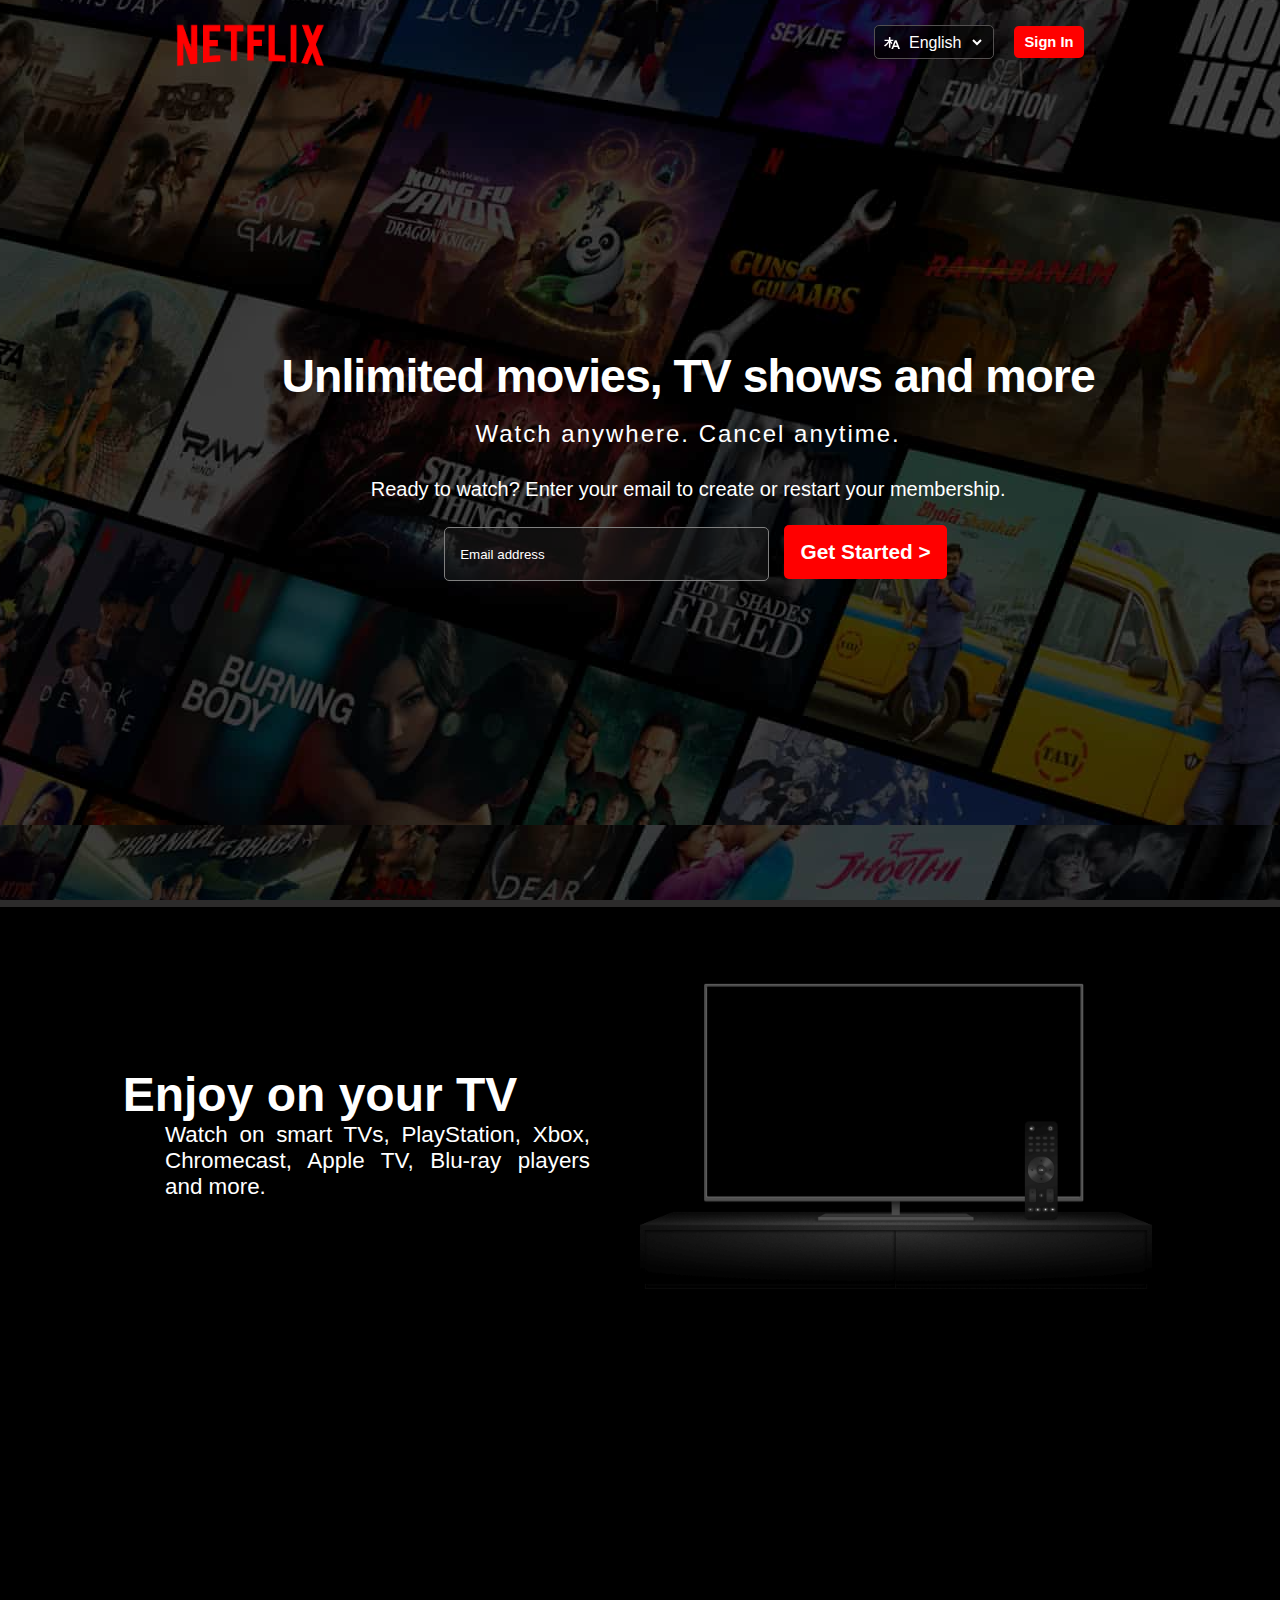
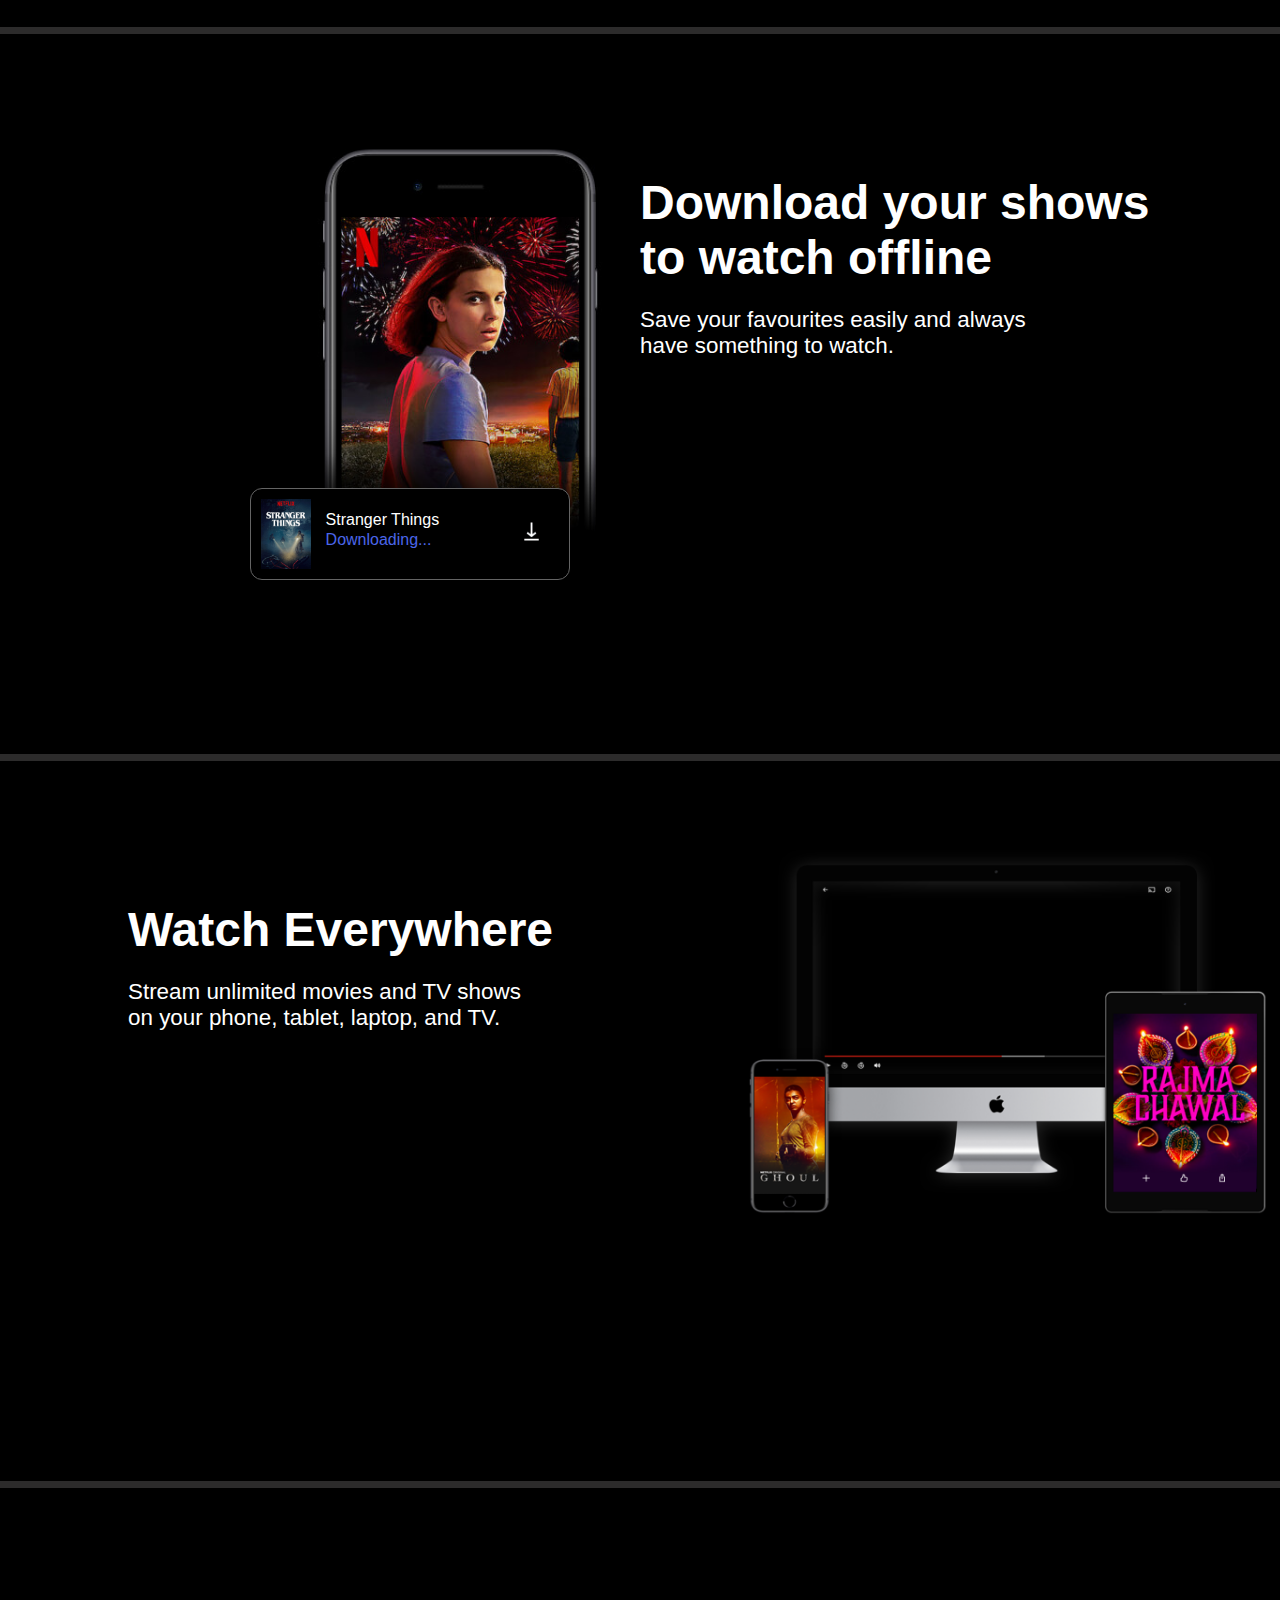
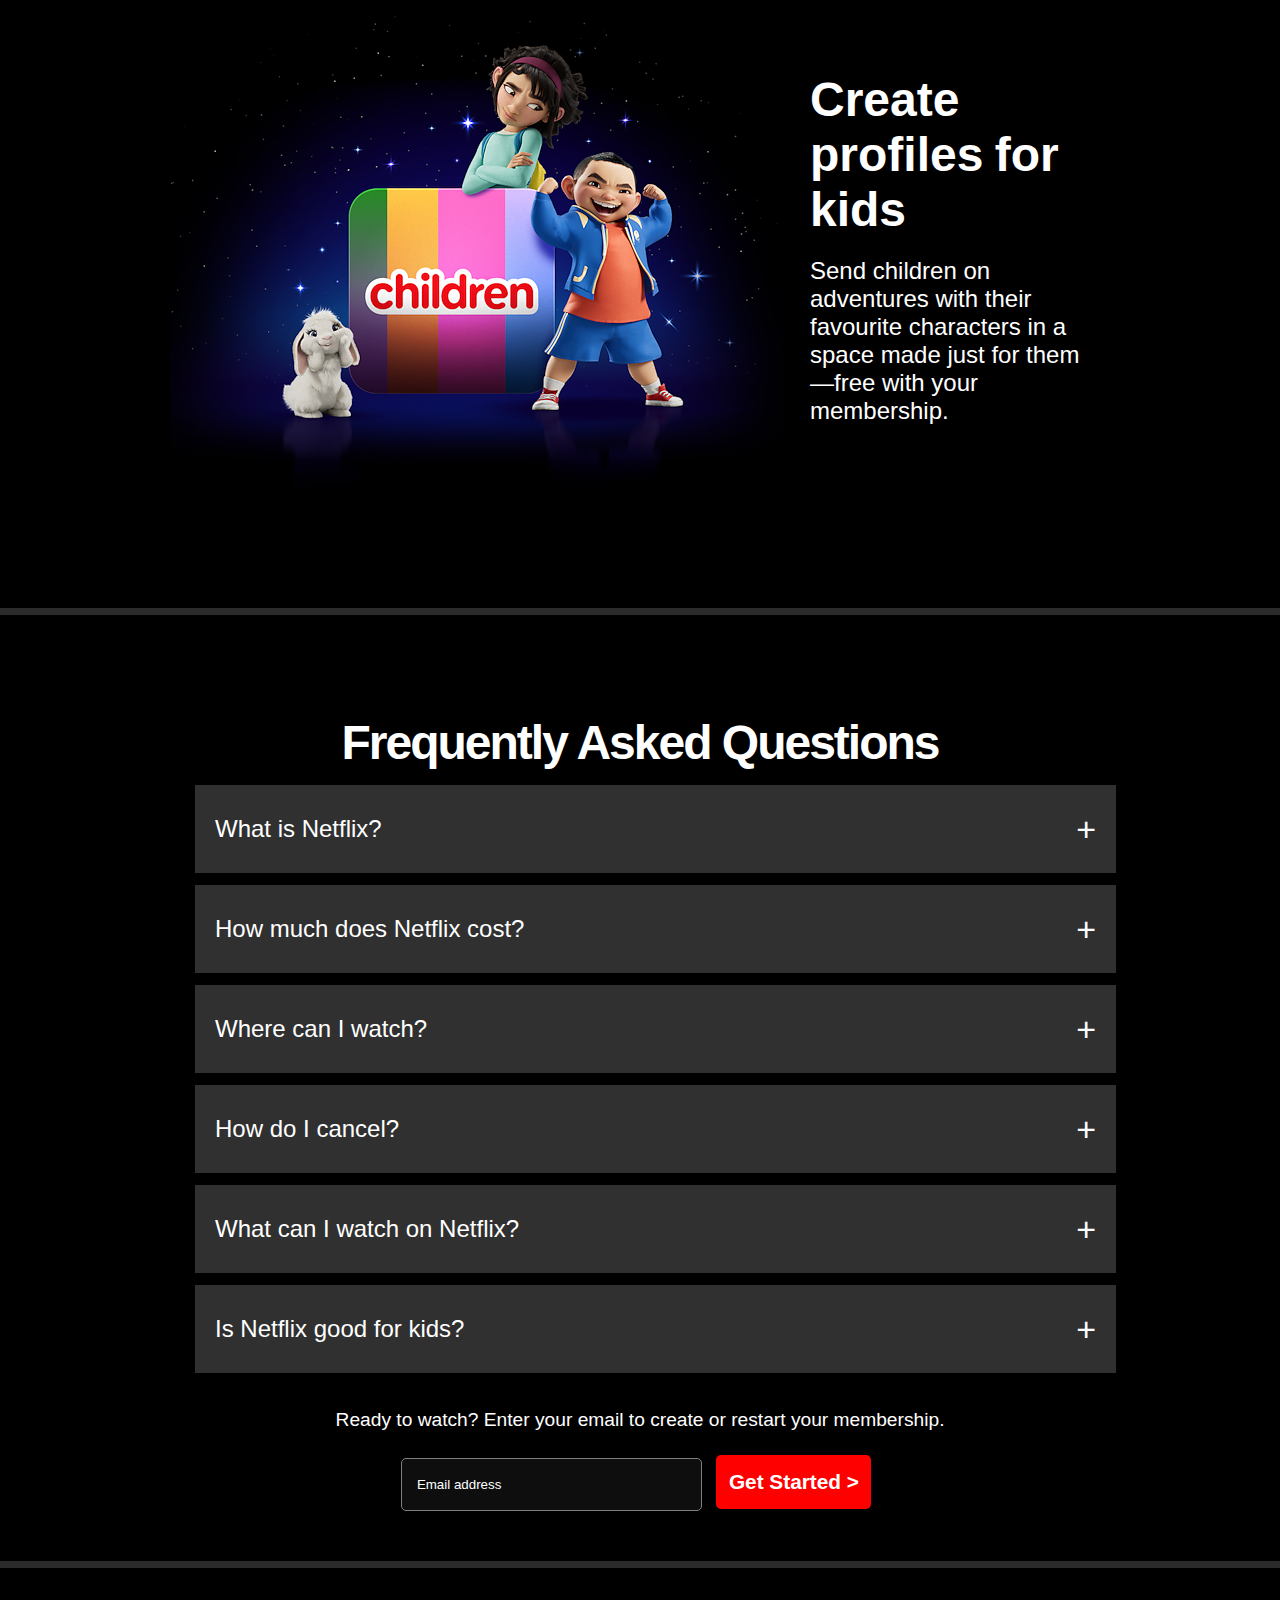
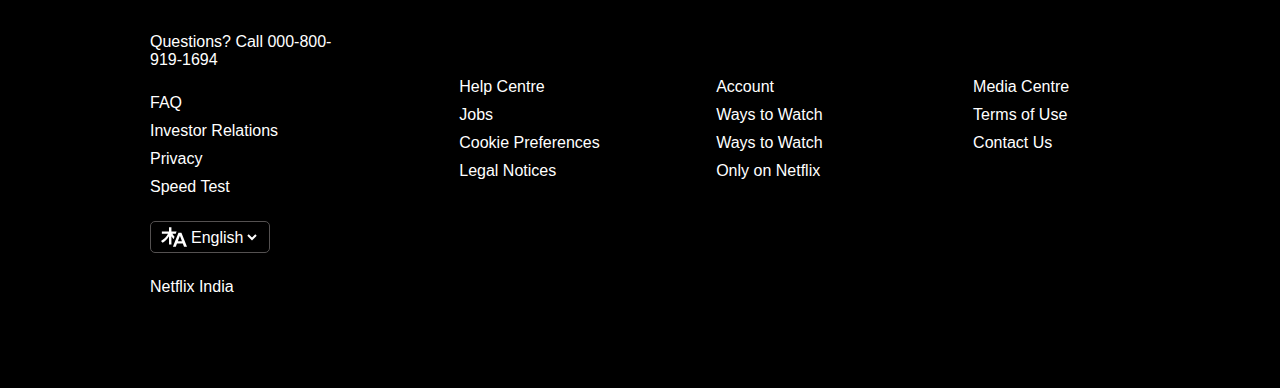
<file: index.html>
<!DOCTYPE html>
<html lang="en">
  <head>
    <meta charset="UTF-8" />
    <meta name="viewport" content="width=device-width, initial-scale=1.0" />
    <link rel="stylesheet" href="style.css" />
    <link rel="shortcut icon" href="pngwing.com.png" type="image/x-icon">
    <title>Netflix India – Watch TV Shows Online, Watch Movies Online</title>
  </head>
  <body>
    <div class="header">
        <img src="Netflix_Logo_PMS.png" alt="" />

        <div class="buttons">
            <div class="lang">
                <img src="lang icon.svg" alt="">
                <select name="language" id="language">
                    <option value="English">English</option>
                    <option value="Hindi">Hindi</option>
                </select>
            </div>

            <button ><a href="sign-in.html">Sign In</a></button>

        </div>
    </div>
    <div class="main"></div>
    <div class="bg"></div>
    <div class="login">
        <p id="h1">Unlimited movies, TV shows and more</p>
        <h2>Watch anywhere. Cancel anytime.</h2>
        <p>Ready to watch? Enter your email to create or restart your membership.</p>

       <div class="log">
        <input type="email" name="submit" placeholder="Email address " id="submit" required>
        <button type="submit" name="submit" id="Login">Get Started ></button>
       </div>
    </div>
    <hr>
    <div class="tv">
      <div class="text">
        <h1>Enjoy on your TV</h1>
        <p>Watch on smart TVs, PlayStation, Xbox, Chromecast, Apple TV, Blu-ray players and more.</p>
      </div>
      <div class="tv-img">
        <img src="tv.png" alt="">
        <video data-uia="nmhp-card-animation-asset-video" autoplay="" playsinline="" muted="" loop=""><source src="https://assets.nflxext.com/ffe/siteui/acquisition/ourStory/fuji/desktop/video-tv-in-0819.m4v" type="video/mp4"></video>
      </div>
    </div>
    <hr>
    <div class="show">

      <div class="mini-box">
        <img id="stranger" src="boxshot.png" alt="">
       <div class="txt"> <p id="head">Stranger Things</p>
        <p id="down">Downloading...</p></div>
        <img id="load" src="download-icon.gif" alt="">
      </div>

      <div class="poster">
        <img src="mobile-0819.jpg" alt="">
      </div>

      <div class="text">
        <h1>Download your shows to watch offline</h1>
        <p>Save your favourites easily and always have something to watch.</p>
      </div>

    </div>
    <hr>
    <div class="watch">

      <div class="text">
        <h1>Watch Everywhere</h1>
        <p>Stream unlimited movies and TV shows on your phone, tablet, laptop, and TV.</p>
      </div>

      <img src="mac.png" alt="">
      <video data-uia="nmhp-card-animation-asset-video" autoplay="" playsinline="" muted="" loop=""><source src="https://assets.nflxext.com/ffe/siteui/acquisition/ourStory/fuji/desktop/video-devices-in.m4v" type="video/mp4"></video>

    </div>
    <hr>
    <div class="cartoon">
      <div class="content">
        <img src="cartoon.png" alt="">
        <section>
          <p class="headers">Create profiles for kids</p>
          <p class="header-content">Send children on adventures with their favourite characters in a space made just for them—free with your membership.</p>
        </section>
      </div>

    </div>
    <hr>
    <div class="faq">
      <h2>Frequently asked questions</h2>

      <ul class="accordion">

        <li>
          <input type="radio" name="accordion" id="first">
          <label for="first">What is Netflix?</label>
          <div class="content">
            <p>Netflix is a streaming service that offers a wide variety of award-winning TV shows, movies, anime, documentaries and more - on thousands of internet-connected devices.

              You can watch as much as you want, whenever you want, without a single ad - all for one low monthly price. There's always something new to discover, and new TV shows and movies are added every week!</p>
          </div>
        </li>

        <li>
          <input type="radio" name="accordion" id="second">
          <label for="second">How much does Netflix cost?</label>
          <div class="content">
            <p>Watch Netflix on your smartphone, tablet, Smart TV, laptop, or streaming device, all for one fixed monthly fee. Plans range from ₹ 149 to ₹ 649 a month. No extra costs, no contracts.</p>
          </div>
        </li>

        <li>
          <input type="radio" name="accordion" id="third">
          <label for="third">Where can I watch?</label>
          <div class="content">
            <p>Watch anywhere, anytime. Sign in with your Netflix account to watch instantly on the web at netflix.com from your personal computer or on any internet-connected device that offers the Netflix app, including smart TVs, smartphones, tablets, streaming media players and game consoles.

              You can also download your favourite shows with the iOS, Android, or Windows 10 app. Use downloads to watch while you're on the go and without an internet connection. Take Netflix with you anywhere.</p>
          </div>
        </li>

        <li>
          <input type="radio" name="accordion" id="fourth">
          <label for="fourth">How do I cancel?</label>
          <div class="content">
            <p>Netflix is flexible. There are no annoying contracts and no commitments. You can easily cancel your account online in two clicks. There are no cancellation fees - start or stop your account anytime.</p>
          </div>
        </li>

        <li>
          <input type="radio" name="accordion" id="fifth">
          <label for="fifth">What can I watch on Netflix?</label>
          <div class="content">
            <p>Netflix has an extensive library of feature films, documentaries, TV shows, anime, award-winning Netflix originals, and more. Watch as much as you want, anytime you want.</p>
          </div>
        </li>

        <li>
          <input type="radio" name="accordion" id="sixth">
          <label for="sixth">Is Netflix good for kids?</label>
          <div class="content">
            <p>The Netflix Kids experience is included in your membership to give parents control while kids enjoy family-friendly TV shows and films in their own space.

              Kids profiles come with PIN-protected parental controls that let you restrict the maturity rating of content kids can watch and block specific titles you don’t want kids to see.</p>
          </div>
        </li>

      </ul>
      <p>Ready to watch? Enter your email to create or restart your membership.</p>

      <div class="log">
        <input type="email" name="submit" placeholder="Email address " id="submit" required>
        <button type="submit" name="submit" id="Login">Get Started ></button>
       </div>

    </div>
    <hr>   

    <footer class="foot">
      <div class="lists" id="list1">
      <a href="#" id="ques">Questions? Call 000-800-919-1694</a>
        <a href="">FAQ</a>
        <a href="">Investor Relations</a>
        <a href="">Privacy</a>
        <a href="">Speed Test</a>

        <div class="lang">
          <img src="lang icon.svg" alt="">
          <select name="language" id="language">
              <option value="English">English</option>
              <option value="Hindi">Hindi</option>
          </select>
      </div>

      <a href="">Netflix India </a>
      </div>
      <div class="lists2">
        <a href="">
          Help Centre</a>
          <a href="">
            Jobs</a>
            <a href="">
              Cookie Preferences</a>
              <a href="">
                Legal Notices</a>
      </div>
      <div class="lists2" >
        <a href="">Account</a>
        <a href="">Ways to Watch</a>
        <a href="">Ways to Watch  </a>
        <a href="">
          Only on Netflix</a>
      </div>
      <div class="lists2">
        <a href="">Media Centre</a><a href="">Terms of Use</a><a href="">
          Contact Us</a>
      </div>
    </footer>
  </body>
</html>
</file>
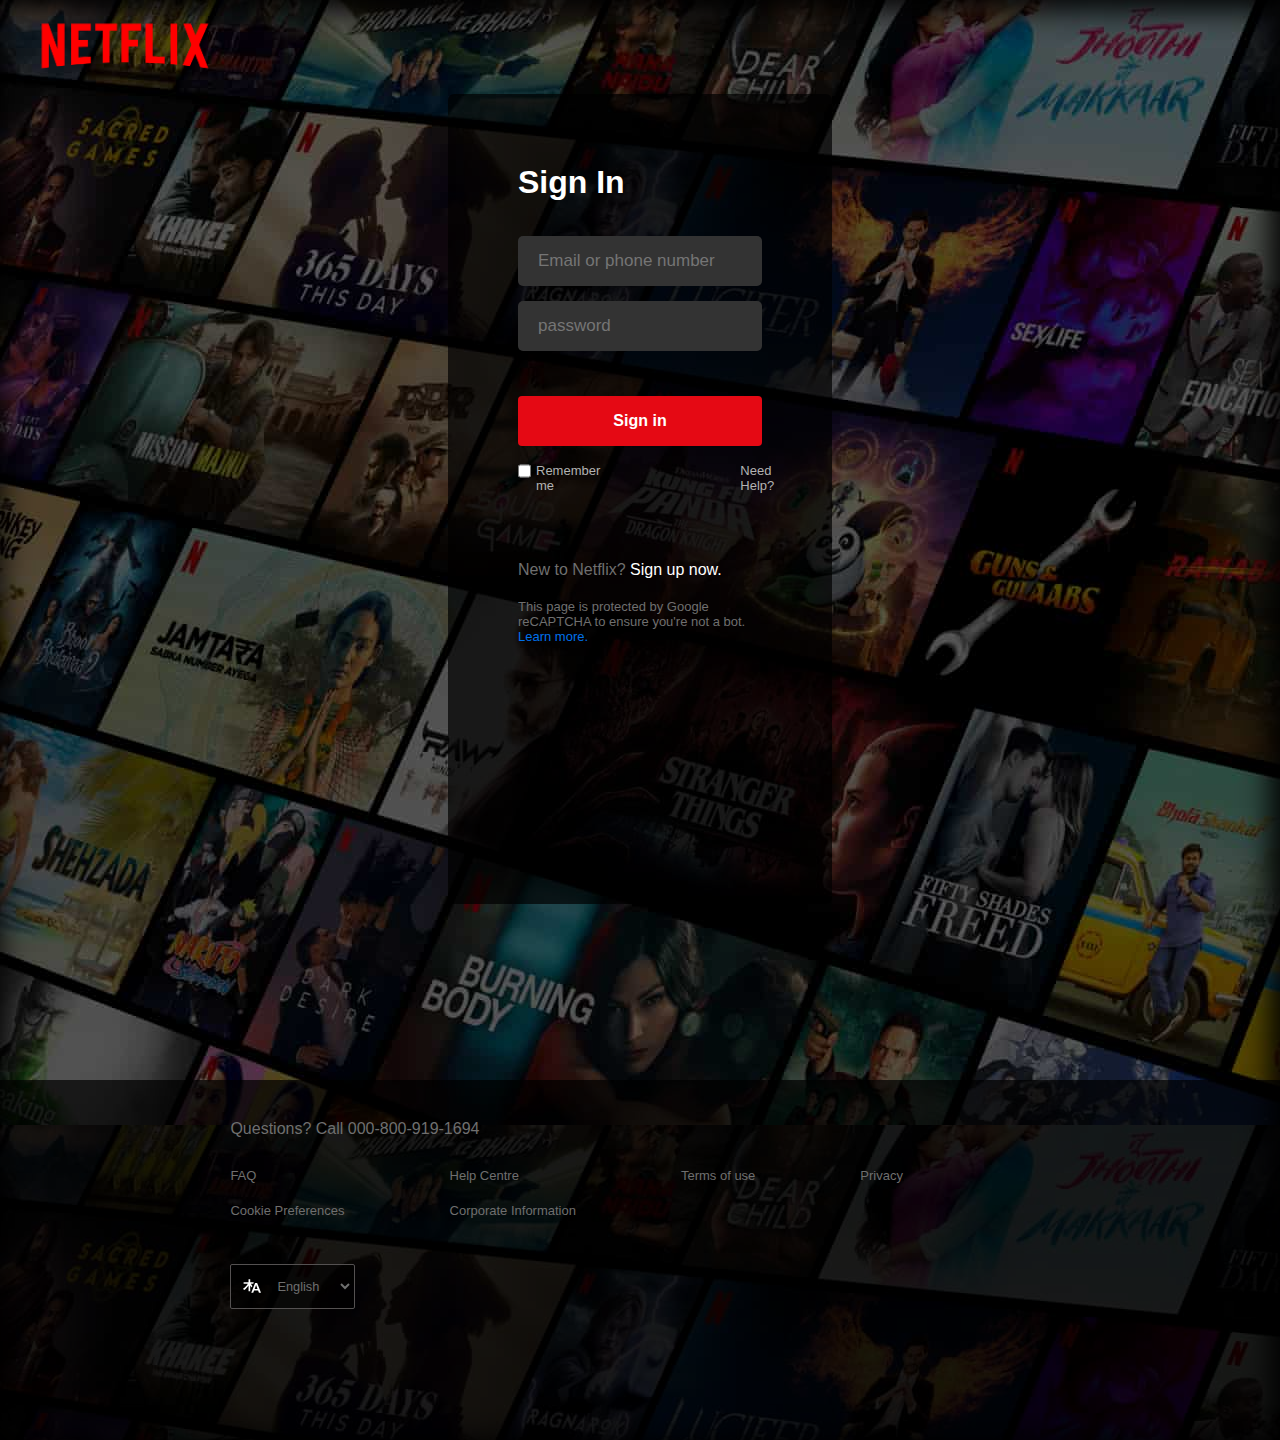
<file: sign-in.html>
<!DOCTYPE html>
<html lang="en">
<head>
    <meta charset="UTF-8">
    <meta name="viewport" content="width=device-width, initial-scale=1.0">
    <title>Netflix</title>
    <link rel="shortcut icon" href="pngwing.com.png" type="image/x-icon">
    <link rel="stylesheet" href="sign-in.css">
</head>
<body>

    <div class="main">
        <div class="dark"></div>

        <img src="Netflix_Logo_PMS.png" alt="">

        <div class="log-box">
            <h1>Sign In</h1>
            <input type="email" placeholder="Email or phone number">
            <input type="password" placeholder="password">

            <button>Sign in</button>

            <div class="check">
                <input type="checkbox" id="tick">
                <label for="tick">Remember me</label>

                <a href="#">Need Help?</a>
            </div>

            <div class="text">
                    <p id="new">New to Netflix? <a href="index.html">Sign up now.</a></p>

                    <p id="mini-text">This page is protected by Google reCAPTCHA to ensure you're not a bot. <a id="learn" href="#">Learn more.</a> </p>
            </div>

            
        </div>

        <footer>
                <p>Questions? Call <a href="#">000-800-919-1694</a></p>

                <div class="options">
                    <div class="line">
                        <a href="#">FAQ</a><a href="#">Cookie Preferences</a>
                    </div>

                    <div class="line">
                        <a href="#">Help Centre</a><a href="#">Corporate Information</a>
                    </div>

                    <div class="line">
                        <a href="#">Terms of use</a>
                    </div>

                    <div class="line">
                        <a href="#">Privacy</a>
                    </div>
                </div>
                <div class="lang">
                    <img src="lang icon.svg" alt="">
                    <select name="language" id="language">
                        <option value="English">English</option>
                        <option value="Hindi">Hindi</option>
                    </select>
                </div>
       
        </footer>

    </div>

    


</body>
</html>
</file>
<file: style.css>
*{
    margin: 0;
    padding: 0;
    box-sizing: border-box;
    font-family:'Segoe UI', Tahoma, Geneva, Verdana, sans-serif ;
}

.main{  
    position:absolute;
    width: 100%;
    height: 100vh; 
    background:url(bg.jpg); 
    filter: brightness(.8);
    background-position-x: -240px;
    background-position-y: -300px;    
    z-index: -99;
}

.bg{
    position:relative;
    width: 100%;
    height: 100vh;
    background-color: rgba(0,0,0,.6);
    z-index: -1;
}

.header{
    display: flex;
    position: absolute;
    justify-content: space-between;
    width: 100%;
    height: 100px;
    z-index: 99;
    padding: 5px 158px;
}
.header img{
    width: 185px;
    height: 81px;
    margin-right: 200px;
    filter: contrast(25)
}

.buttons{
    height:38px ;
    width: 248px;
    margin-top:20px;
    display: flex;
    background-color: transparent;
}

.lang{
    border: 1px solid black;
    height: 90%;
    width: 120px;
    border-radius: 5px;
    border: 0.2px solid rgb(84, 81, 81);
    display: flex;
    background-color: rgba(0,0,0,.6);
    
}

.buttons .lang img{
    height: 16px;
    width: 16px;
    margin: 9px;
    margin-right:5px ;
}

.lang select{
    width: 80px;
    font-size: 1em;
    border: none;
    outline: none;
    font-weight: 540;
    background-color:transparent;
    color: white;
}

.buttons button{
    width: 70px;
    height: 32px;
    margin: 1px 20px;
    background-color: red;
    border: none;
    border-radius: 5px;
    padding: 0 10px;
}

.buttons button a{
    text-decoration: none;
    color: white;
    font-weight: 700;
    font-size: 1.1em;
}

.login{
    position: absolute;
    top: 36%;
    left: 22%;
    color: white;
}
.login #h1{
    margin-top: 25px;
    font-size: 2.9em;
    letter-spacing: -1px;
    font-weight: 800;
}

.login h2{
    text-align: center;
    margin-top: .7em;
    font-weight: 200;
    letter-spacing: 2px;
}
.login p{
    text-align: center;
    margin-top: 1.5em;
    font-size: 20px;
}

.login .log input{
    margin-top: 2em;
    margin-left: 20%;
    width: 40%;
    height: 4em;
    background: #1c1c1c7f;
    border:  1px solid grey;
    padding-left: 15px;
    border-radius: 5px;
    color: white;

}

.log input::placeholder{
    color: white;
    visibility:visible;
    transition:all .2s ease-out;
}

.log input:hover::placeholder {
    transform: translateY(-15px);
}
.login button{
    width: 20%;
    height: 2.6em;
    margin-left: 0.5em;
    background-color: red;
    color: white;
    border-radius: 5px;
    border: none;
    font-size: 1.3em;
    font-weight: 700;
}
hr{
    height: 7px;
    border: none;
    background: #2c2b2b;
}
.tv{
    display: flex;
    width: 100%;
    height: 80vh;
    overflow: hidden;
    background-color:#000;
    /* justify-content: space-between; */
}
.tv .text{
    width: 50%;
}
.tv .tv-img{
    width: 50%;
}
.tv .text h1{
    text-align: center;
    margin-top: 25%;
    font-size: 3em;
    font-weight: 900;
    color: white;
}
.tv .text p{
 text-align: justify;
 font-size: 1.4em;
 margin-left: 165px;
 margin-right: 50px;
 color: rgb(255, 255, 255);

}
.tv .tv-img img{
    position: absolute;
    width: 40%;
    background-color: transparent;
    /* margin: 50px; */
    z-index: 1;
}

.tv-img video{
    position: relative;
    width: 58%;
    top: 95px;
    left: 80px;
}
.show{
    display: flex;
    position: relative;
    width: 100%;
    height: 80vh;
    overflow: hidden;
    background-color:#000;
}
.show .poster{
    width: 50%;
    height: 80vh;
}
.show .poster img{
    margin-left: 10em;
    margin-top: 3em;
    width: 600px;
}
.show .text{
    width: 50%;
    height: 80vh;
    color: white;
}
.show .text h1{
    margin-top: 22%;
    margin-right: 130px;
    font-size: 3em;
    font-weight: 900;
    color: white;
}
.show .text p{
    margin-top: 1em;
    font-size: 1.4em;
    margin-right: 200px;
}
.show .mini-box{
    position: absolute;
    display: flex;
    border-radius: 12px;
    width: 320px;
    background-color: #000;
    top: 63%;
    left: 19.5%;
    border: 1px solid rgb(100, 100, 100);
    box-shadow: -5px 0px 80px 4px black;
}

#head{
    margin-top: 20%;
    color: white;
}
#down{
    margin-top: 2px;
    color: rgb(75, 102, 234);
}

.show .mini-box #stranger{
    width: 50px;
    margin: 10px;
}
.show .mini-box #load{
    margin-top: 20px;
    width: 45px;
    height: 45px;
}
.show .mini-box .txt{
    margin-left: 5px;
    margin-right: 70px;
}

.watch{
    display: flex;
    overflow: hidden;
    background-color: #000;
    width: 100%;
    height: 80vh;

}
.watch .text{
    width: 50%;
    height: 80vh;
    color: #fff;
}
.watch .text h1{
    margin-top: 22%;
    margin-left: 20%;
    font-size: 3em;
    font-weight: 900;
    color: white;
}
.watch .text p{
    margin-top: 1em;
    font-size: 1.4em;
    margin-left: 20%;
    margin-right: 15%;
}


.watch img{
    margin-top: 75px;
    width: 600px;
    height: 420px;
    position: absolute; 
    left: 700px;
    background-color: transparent;
    z-index: 1;
    
}
.watch video{
    position: relative;
    width: 23%;
    left: 60px;
    bottom: 60px;
}

.cartoon{
    width: 100%;
    height: 80vh;
    overflow: hidden;
    background-color: #000;
    padding: 0 170px;
}

.cartoon .content{
    width: 100%;
    height: 100%;
    display: flex;
    color: white;
    align-items: center;
    
}
.cartoon .content img{
    /* width: 580px; */
    width: 80%;
}
.cartoon .content .headers{
    font-size: 3em;
    font-weight: 800;
    letter-spacing: 0px;
    word-spacing: -2px;
    margin-bottom: 20px;
}
.cartoon .content .header-content{
    font-size: 1.5em;
    width: 90%;
}
.faq{
    background-color: black;
    padding: 50px 150px;
    display: flex;
    flex-direction: column;
}
.faq h2{
    text-align: center;
    margin-top: 50px;
    font-size: 48px;
    font-weight: 800 ;
    color: #fff;
    text-transform: capitalize;
    letter-spacing: -2px;
}
.accordion{
    margin-top: 10px;
    margin-left: 40px;
    width: 100%;
    color: white;
    /* max-width: 750px; */
}

.accordion li {
    list-style: none;
    width: 95%;
    padding: 5px;
}
.accordion li label{
    display: flex;
    align-items: center;
    padding: 30px 20px;
    font-size: 1.5em;
    font-weight: 500;
    background: #303030;
    margin-bottom: 2px;
    cursor: pointer;
    position: relative;
}

label::after{
    content: '+';
    font-size: 34px;
    position: absolute;
    right: 20px;
    transition: transform 0.5s;
}

input[type="radio"]{
    display: none;
}
.accordion .content{
    background: #303030;
    text-align: left;
    padding: 0 20px;
    max-height: 0;
    overflow: hidden;
    transition: max-height 0.5s, padding 0.5s;
}

.accordion input[type="radio"]:checked + label + .content{
    max-height: 600px;
    padding: 30px 20px;
}
.accordion input[type="radio"]:checked + label::after{
    transform: rotate(135deg);
}

.faq p{
    color: white;
    text-align: center;
    margin-top: 3%;
    font-size: 1.2em;
}
.faq .log{
    margin-left: 7%;
}

.faq .log input{
    margin-top: 2em;
    margin-left: 20%;
    width: 33%;
    height: 4em;
    background: #1c1c1c7f;
    border:  1px solid grey;
    padding-left: 15px;
    border-radius: 5px;
    color: white;

}

.faq .log input::placeholder{
    color: white;
    visibility:visible;
    transition:all .2s ease-out;

}

.faq .log input:hover::placeholder {
    transform: translateY(-15px);
}
.faq .log button{
    width: 17%;
    height: 2.6em;
    margin-left: 0.5em;
    background-color: red;
    color: white;
    border-radius: 5px;
    border: none;
    font-size: 1.3em;
    font-weight: 700;
}

.foot{
    width: 100%;
    background-color: #000;
    display: flex;
    /* flex-wrap: wrap; */
    align-items: center;
    justify-content: space-evenly;
    padding: 0 100px;
    
}

.lists{
    width: 15%;
    height: 300px;
    /* background-color: white; */
    margin: 60px 50px;
    display: flex;
    flex-direction: column;
}
.lists a{
    margin: 5px 0;
    color:white;
    text-decoration: none;

}

#ques{
    margin-bottom: 20px;
}

#list1{
    width: 20%;
}

.lists .lang
{
    height: 32px;
    background-color: transparent;
    padding: 2px 10px;
    margin: 20px 0;
}

.lists2{
    width: 15%;
    height: 300px;
    /* background-color: white; */
    margin: 60px 50px;
    display: flex;
    flex-direction: column;
    padding-top: 45px;
}
.lists2 a{
    margin: 5px 0;
    color:white;
    text-decoration: none;

}
</file>
<file: sign-in.css>
*{
    margin: 0;
    padding: 0;
    box-sizing: border-box;
    font-family: Arial, Helvetica, sans-serif;
}

.main{
    width: 100%;
    height: 160vh;
    background: url(bg.jpg);
    position: relative;
    box-shadow: inset -5px 5px 30px 5px black;
}
.main img{
    width: 210px;
    margin-left: 20px;
    margin-top: 2px;
    filter: contrast(2);
}
.dark{
    width: 100%;
    height: 160vh;
    position: absolute;
    background-color: rgba(0, 0, 0, 0.566);
}
.main .log-box{
    background-color: rgba(0, 0, 0, 0.7);
    display: flex;
    flex-direction: column;
    width: 30%;
    position: absolute;
    left: 35%;
    border-radius: 6px;
    height: 90vh;
    color: white;
    padding: 70px;
} 

.main .log-box h1{
    margin-bottom: 35px;

}
.log-box input{
    height: 50px;
    margin-bottom: 15px;
    background-color: #333333;
    border: none;
    border-radius: 5px;
    padding-left: 20px;
    font-size: 17px;
    color: white;
}
.log-box button{
    margin-top: 30px;
    padding: 16px;
    border-radius: 4px;
    background-color: #e50914;
    color: white;
    border: none;
    font-size: 1em;
    font-weight: 700;
}
.log-box .check{
    display: flex;
    /* justify-content: space-between; */
}
.log-box .check label{
    margin-top: 17px;
    margin-left: 5px;
    font-size: 13px;
    color: #b3b3b3;
}
.log-box .check a{
    margin-left: 140px;
    margin-top: 17px;
    font-size: 13px;
    text-decoration: none;
    color: #b3b3b3;
}
.log-box .check input{
    width: 15px;
    border: none;
    
   
}

.log-box .text{
    margin-top: 50px;
    color: #6f6f6f;
    
}
.log-box .text a{
    text-decoration: none;
    color: white;
}
.log-box .text #mini-text{
    margin-top: 10px;
    font-size: 13px;
}
.log-box .text #learn{
    color: #0071eb;
}
.main footer{
    position: absolute;
    display: flex;
    flex-direction: column;
    background-color: rgba(0, 0, 0, 0.7);
    width: 100%;
    height: 40vh;
    top: 120vh;
    color: #6f6f6f;
}
footer p{
    margin-top: 40px;
    margin-left: 18%;
}
.main footer a{
    color: #6f6f6f;
    text-decoration: none;
}
footer .options{
    margin-top: 30px;
    display: flex;
    margin-left: 18%;
    font-size: 13px;
}
footer .options .line{
    display: flex;
    flex-direction: column;
    margin-right: 10%;
}
footer .options .line a{
    margin-bottom: 20px;
}

#new{
    margin-bottom: 20px;
}

.lang{
    border: 1px solid black;
    height: 45px;
    width: 125px;
    border-radius: 2px;
    border: 0.2px solid rgb(84, 81, 81);
    display: flex;
    background-color: rgba(0,0,0,.6);
    margin-left: 18%;
    margin-top: 2%;
    
}

.lang img{
    height: 18px;
    width: 18px;
    margin: 12px;
    
} 

.lang select{
    width: 80px;
    font-size: .8em;
    border: none;
    outline: none;
    font-weight: 540;
    background-color:transparent;
    color:#6f6f6f;
}
</file>
